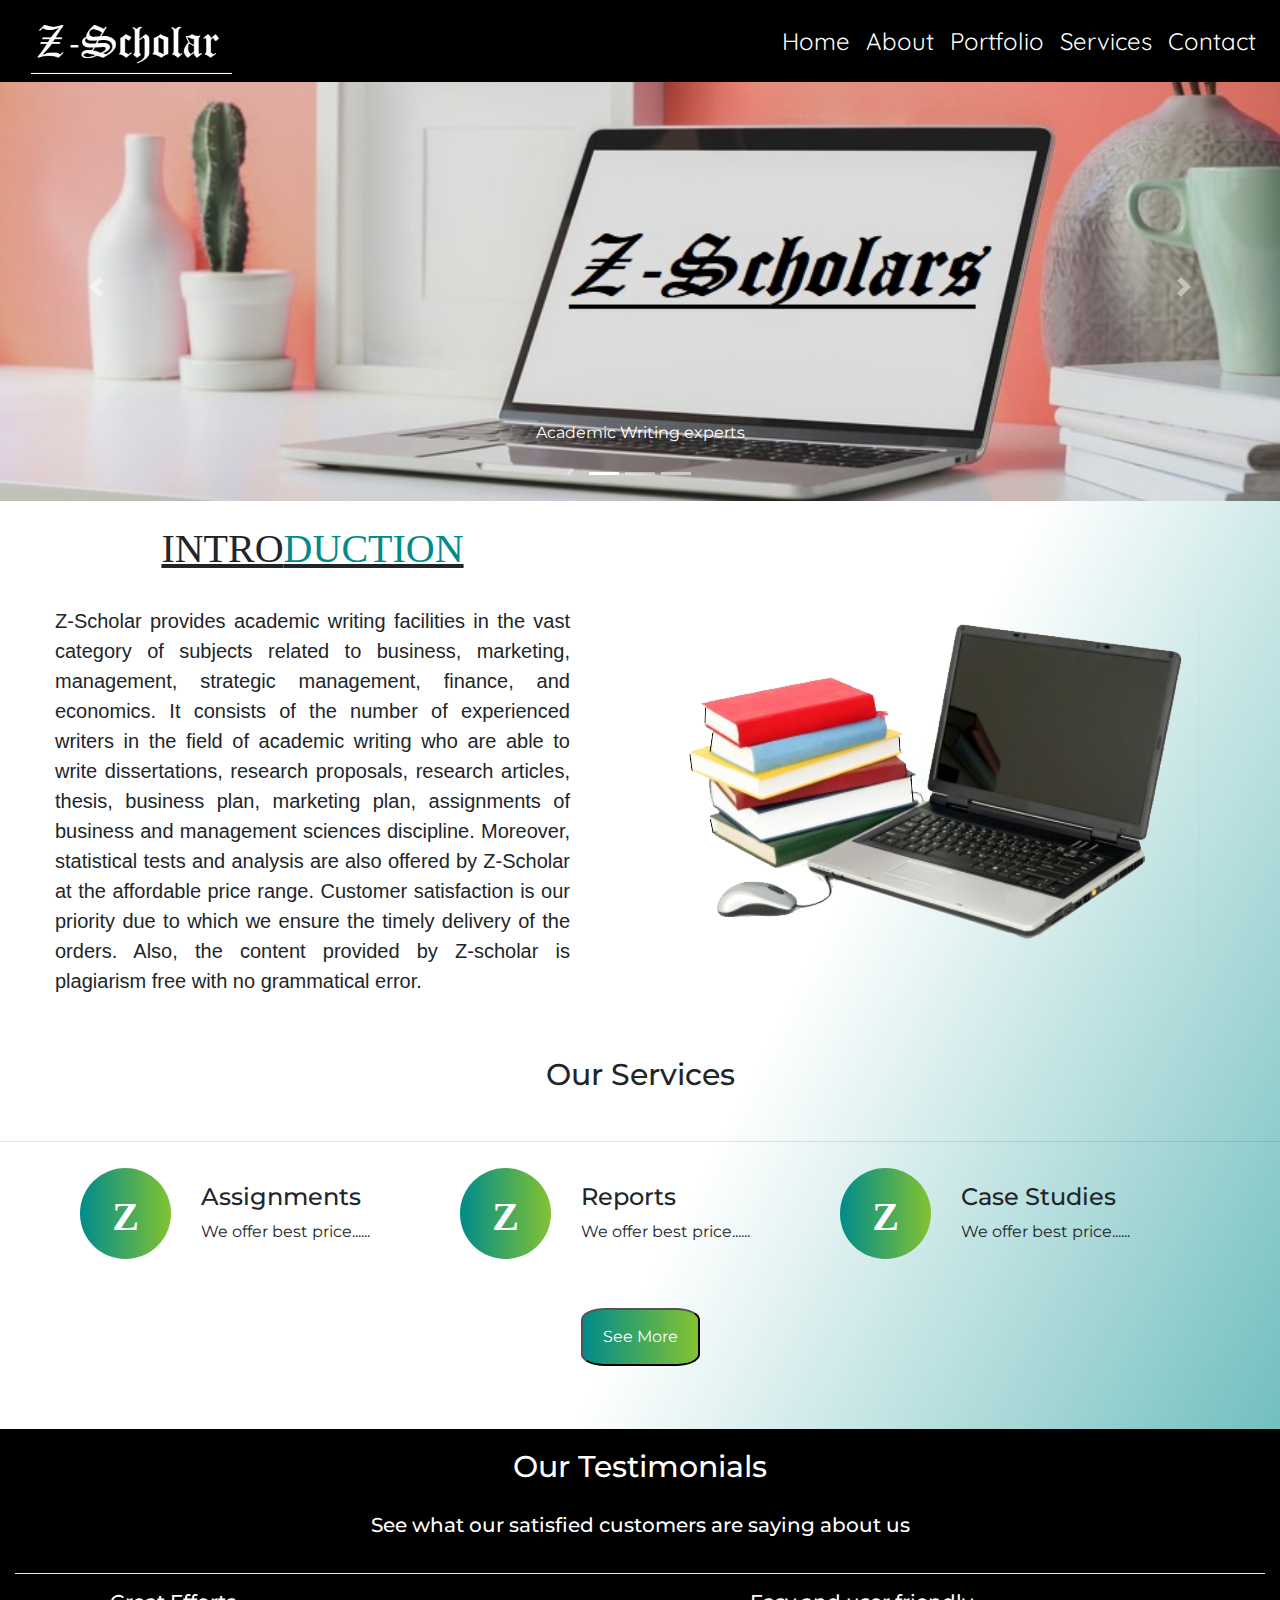
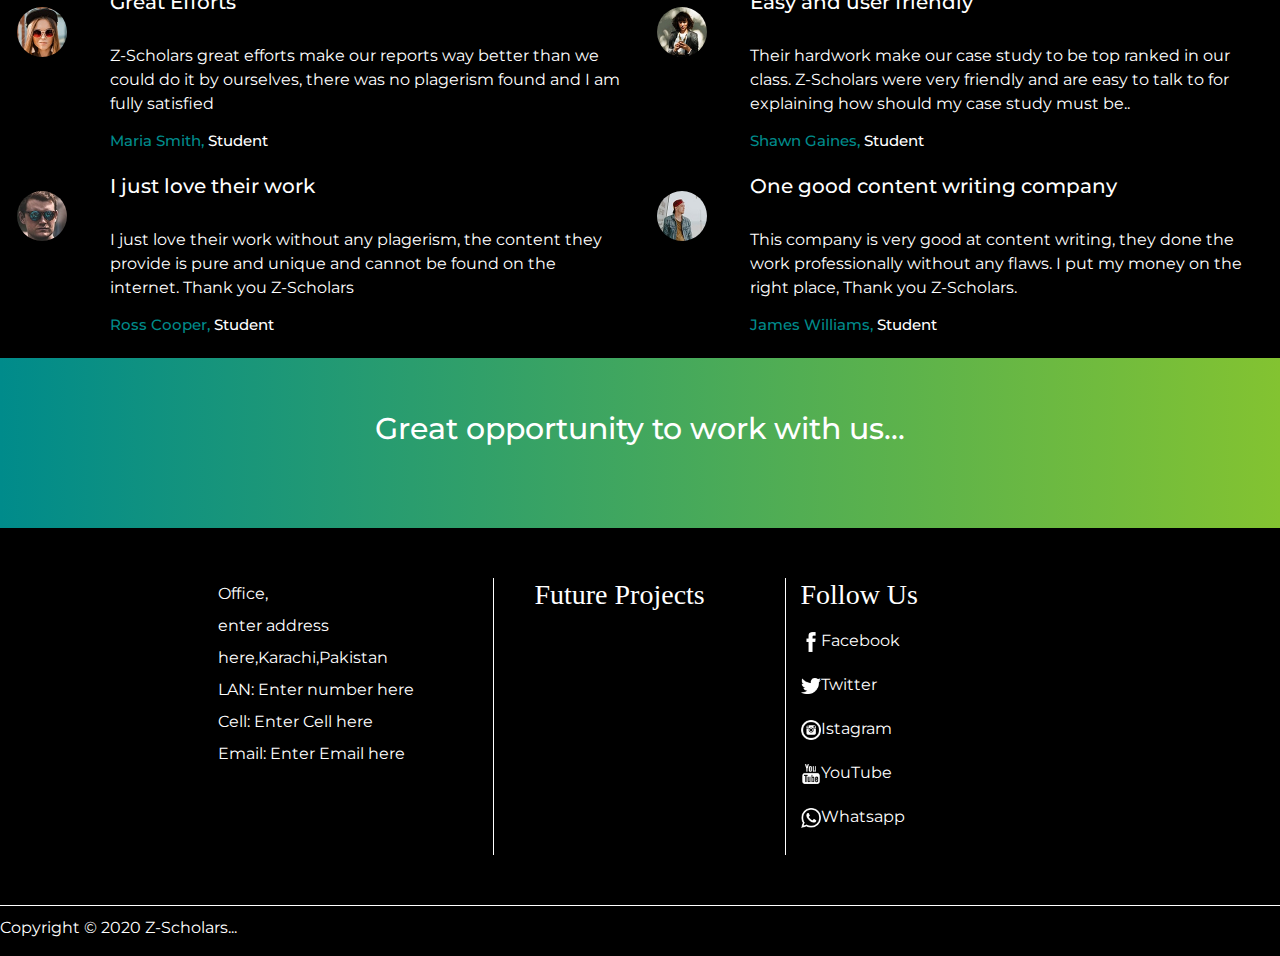
<file: web/public/index.html>
<!doctype html>
<html lang="en">

<head>
    <title>Z-Scholar</title>
    <!-- Required meta tags -->
    <meta charset="utf-8">
    <meta name="viewport" content="width=device-width, initial-scale=1, shrink-to-fit=no">

    <!-- Bootstrap CSS -->
    <link rel="stylesheet" href="https://stackpath.bootstrapcdn.com/bootstrap/4.3.1/css/bootstrap.min.css" integrity="sha384-ggOyR0iXCbMQv3Xipma34MD+dH/1fQ784/j6cY/iJTQUOhcWr7x9JvoRxT2MZw1T" crossorigin="anonymous">
    <link rel="stylesheet" href="style.css">
</head>

<body>
    <nav class="navbar navbar-expand-sm justify-content-end fixed-top" style="background-color: black;">
        <div class="col logo">
            <a href="index.html"><img src="images/logo.PNG" alt=""></a>
        </div>
        <button class="navbar-toggler" type="button" data-toggle="collapse" data-target="#navbarSupportedContent">
            <span><img src="images/menu-icon.png" width="45px" height="45px" alt=""></span>
        </button>
        <div class="collapse navbar-collapse flex-grow-0" id="navbarSupportedContent">
            <ul class="navbar-nav text-right NaVBar">
                <li class="nav-item active">
                    <a class="nav-link" href="index.html">Home</a>
                </li>
                <li class="nav-item active">
                    <a class="nav-link" href="Pages/About.html">About</a>
                </li>
                <li class="nav-item active">
                    <a class="nav-link" href="Pages/Portfolio.html">Portfolio</a>
                </li>
                <li class="nav-item active">
                    <a class="nav-link" href="Pages/Services.html">Services</a>
                </li>
                <li class="nav-item active">
                    <a class="nav-link" href="Pages/Contact.html">Contact</a>
                </li>
            </ul>
        </div>
    </nav>


    <!-- SLider -->
    <div id="carouselId" class="carousel slide" data-ride="carousel">
        <ol class="carousel-indicators">
            <li data-target="#carouselId" data-slide-to="0" class="active"></li>
            <li data-target="#carouselId" data-slide-to="1"></li>
            <li data-target="#carouselId" data-slide-to="2"></li>
        </ol>
        <div class="carousel-inner" role="listbox">
            <div class="carousel-item active">
                <img src="images/slider-1.jpeg" width="100%" height="auto" alt="First slide">
                <div class="carousel-caption d-none d-md-block">

                    <p>Academic Writing experts</p>
                </div>
            </div>
            <div class="carousel-item">
                <img src="images/slider-2.jpg" width="100%" height="auto" alt="Second slide">
                <div class="carousel-caption d-none d-md-block">
                    <h3><b>Assignments and Reports</b></h3>
                    <p>No Plagerism with latest references</p>
                </div>
            </div>
            <div class="carousel-item">
                <img src="images/slider-3.jpg" width="100%" height="auto" alt="Third slide">
                <div class="carousel-caption d-none d-md-block">
                    <h3>Case Studies</h3>
                    <p>No Plagerism</p>
                </div>
            </div>
        </div>
        <a class="carousel-control-prev" href="#carouselId" role="button" data-slide="prev">
            <span class="carousel-control-prev-icon" aria-hidden="true"></span>
            <span class="sr-only">Previous</span>
        </a>
        <a class="carousel-control-next" href="#carouselId" role="button" data-slide="next">
            <span class="carousel-control-next-icon" aria-hidden="true"></span>
            <span class="sr-only">Next</span>
        </a>
    </div>
    <br>
    <div class="row">
        <div class="col-md-12 col-sm-12 col-lg-6 col-xs-12">
            <center>
                <div style="font-style: bold; font-family:Georgia, 'Times New Roman', Times, serif">
                    <u><h1 style="font-size: 40px">INTRO<span style="color: darkcyan;">DUCTION</span></h1></u>
                    <p class="intro"> Z-Scholar provides academic writing facilities in the vast category of subjects related to business, marketing, management, strategic management, finance, and economics. It consists of the number of experienced writers in the field
                        of academic writing who are able to write dissertations, research proposals, research articles, thesis, business plan, marketing plan, assignments of business and management sciences discipline. Moreover, statistical tests and
                        analysis are also offered by Z-Scholar at the affordable price range. Customer satisfaction is our priority due to which we ensure the timely delivery of the orders. Also, the content provided by Z-scholar is plagiarism free with
                        no grammatical error.
                    </p>
                </div>
            </center>
        </div>
        <div class="col-md-12 col-sm-12 col-lg-6 col-xs-12 d-none d-sm-none d-md-block d-lg-block">
            <center>
                <div>
                    <img src="images/laptop.png" alt="" style="padding-top: 80px; padding-right: 70px;">
                </div>
            </center>
        </div>
    </div>
    <div>

        <h3 style="font-size:30px; padding-top: 20px; text-align: center;">Our Services</h3>

    </div>
    <br>
    <hr>
    <!-- Services Course Area -->
    <div class="academy-courses-area section-padding-100-0">
        <div class="container">
            <div class="row">
                <div class="col-12 col-sm-6 col-lg-4" style="padding: 10px;">
                    <div class="single-course-area d-flex align-items-center mb-100 wow fadeInUp" data-wow-delay="300ms">
                        <div class="course-icon">
                            <b style="font-family: old english text mt;">Z</b> </div>
                        <div class="course-content">
                            <h4>Assignments</h4>
                            <p>We offer best price......</p>
                        </div>
                    </div>
                </div>
                <div class="col-12 col-sm-6 col-lg-4" style="padding: 10px;">
                    <div class="single-course-area d-flex align-items-center mb-100 wow fadeInUp" data-wow-delay="400ms">
                        <div class="course-icon">
                            <b style="font-family: old english text mt;">Z</b> </div>
                        <div class="course-content">
                            <h4>Reports</h4>
                            <p>We offer best price......</p>
                        </div>
                    </div>
                </div>
                <div class="col-12 col-sm-6 col-lg-4" style="padding: 10px;">
                    <div class="single-course-area d-flex align-items-center mb-100 wow fadeInUp" data-wow-delay="500ms">
                        <div class="course-icon">
                            <b style="font-family: old english text mt;">Z</b>
                        </div>
                        <div class="course-content">
                            <h4>Case Studies</h4>
                            <p>We offer best price......</p>
                        </div>
                    </div>
                </div>
            </div>
        </div>
    </div>
    <br>
    <div class="container">
        <div class="row">
            <div class="col-md-4 col-sm-4 col-lg-4">

            </div>

            <div class="col-md-4 col-sm-4 col-lg-4">
                <center>
                    <a href="Pages/Services.html"><button class="service-btn">See More</button>
                   </a> </center>
            </div>

            <div class="col-md-4 col-sm-4 col-lg-4">

            </div>
        </div>
    </div>
    <br><br>


    <!-- ##### Testimonials Area Start ##### -->
    <div class="testimonials-area section-padding-100 bg-img bg-overlay" style="background-color: black;">
        <div class="container-fluid">
            <div class="row">
                <div class="col-12">
                    <div class="section-heading text-center mx-auto white wow fadeInUp" data-wow-delay="300ms">
                        <h3 style="font-size:30px; padding-top: 20px;">Our Testimonials</h3>
                        <h5 style=" padding: 20px;">See what our satisfied customers are saying about us</h5>
                        <hr style="background-color: white;">
                    </div>
                </div>
            </div>



            <div class="row">

                <!-- Single Testimonials Area -->
                <div class="col-12 col-md-6 ">
                    <div class="single-testimonial-area mb-100 d-flex wow fadeInUp " data-wow-delay="400ms ">
                        <div class="testimonial-thumb ">
                            <img src="images/t1.jpg " alt=" ">
                        </div>
                        <div class="testimonial-content ">
                            <h5>Great Efforts</h5>
                            <p>Z-Scholars great efforts make our reports way better than we could do it by ourselves, there was no plagerism found and I am fully satisfied
                            </p>
                            <h6><span>Maria Smith,</span> Student</h6>
                        </div>
                    </div>
                </div>

                <div class="col-12 col-md-6 ">
                    <div class="single-testimonial-area mb-100 d-flex wow fadeInUp " data-wow-delay="500ms ">
                        <div class="testimonial-thumb ">
                            <img src="images/t2.jpg " alt=" ">
                        </div>
                        <div class="testimonial-content ">
                            <h5>Easy and user friendly </h5>
                            <p>Their hardwork make our case study to be top ranked in our class. Z-Scholars were very friendly and are easy to talk to for explaining how should my case study must be..</p>
                            <h6><span>Shawn Gaines,</span> Student</h6>
                            <br>
                        </div>
                    </div>
                </div>
                <div class="col-12 col-md-6 ">
                    <div class="single-testimonial-area mb-100 d-flex wow fadeInUp " data-wow-delay="600ms ">
                        <div class="testimonial-thumb ">
                            <img src="images/t3.jpg " alt=" ">
                        </div>
                        <div class="testimonial-content ">
                            <h5>I just love their work</h5>
                            <p>I just love their work without any plagerism, the content they provide is pure and unique and cannot be found on the internet. Thank you Z-Scholars</p>
                            <h6><span>Ross Cooper,</span> Student</h6>
                        </div>
                    </div>
                </div>
                <div class="col-12 col-md-6 ">
                    <div class="single-testimonial-area mb-100 d-flex wow fadeInUp " data-wow-delay="700ms ">
                        <div class="testimonial-thumb ">
                            <img src="images/t4.jpg " alt=" ">
                        </div>
                        <div class="testimonial-content ">
                            <h5>One good content writing company</h5>
                            <p>This company is very good at content writing, they done the work professionally without any flaws. I put my money on the right place, Thank you Z-Scholars.</p>
                            <h6><span>James Williams,</span> Student</h6>
                            <br>
                        </div>
                    </div>
                </div>
            </div>

        </div>
    </div>
    <!-- ##### Testimonials Area End ##### -->



    <div style="background: linear-gradient(to right,darkcyan,#83c331); height: 170px; text-align: center; padding-top: 53px;">
        <h2 style="font-size: 30px; color: white;">Great opportunity to work with us... </h2>
    </div>

    <!-- ------- footer --------- -->


    <div class="row top " style="background-color: black; ">
        <div class="col-lg-1 col-xl-2 ">

        </div>

        <div class="col-md-12 col-sm-12 col-lg-10 col-xl-8 foot ">
            <div class="row ">
                <div class="col-md-4 col-sm-4 col-lg-4 col-xl-4 " style="border-right:1px solid white ; ">
                    <p class="foot1 ">Office,<br>enter address here,Karachi,Pakistan<br> LAN: Enter number here<br> Cell: Enter Cell here<br> Email: Enter Email here</p>
                </div>
                <div class="col-md-4 col-sm-4 col-lg-4 col-xl-4 " style="border-right:1px solid white ; padding-left: 40px; ">
                    <h3 class="white " style="font-family: old english text mt; ">Future Projects</h3>
                </div>
                <div class=" col-md-4 col-sm-4 col-lg-4 col-xl-4 white ">
                    <h3 class="white " style="font-family: old english text mt; ">Follow Us</h3>

                    <ul class="footlogo ">

                        <li>
                            <a href="# "><img src="images\facebook-xxl.png " alt="Facebook-logo "></a>Facebook</li>
                        <li>
                            <a href="# "><img src="images\twitter-xxl.png " alt="Twitter-logo "></a>Twitter</li>
                        <li>
                            <a href="# "><img src="images\instagram-5-xxl.png " alt="Instagram-logo "></a>Istagram
                        </li>
                        <li>
                            <a href="# "><img src="images\youtube-xxl.png " alt="Youtube-logo "></a>YouTube</li>
                        <li>
                            <a href="# "><img src="images\whatsapp-xxl.png " alt="Whatsapp-logo "></a>Whatsapp</li>
                    </ul>




                </div>
            </div>

            <div class=" col-lg-1 col-xl-2 ">


            </div>

        </div>

    </div>

    <div class="row" style="background-color: black; border-top: white solid 1px;">
        <div class="col-md-12 col-sm-12 col-lg-12 col-xs-12">
            <p style="color: white; padding:10px 0px 0px 0px;"> Copyright © 2020 Z-Scholars...</p>

        </div>

    </div>


    <!-- Optional JavaScript -->
    <!-- jQuery first, then Popper.js, then Bootstrap JS -->
    <script src="https://code.jquery.com/jquery-3.3.1.slim.min.js " integrity="sha384-q8i/X+965DzO0rT7abK41JStQIAqVgRVzpbzo5smXKp4YfRvH+8abtTE1Pi6jizo " crossorigin="anonymous "></script>
    <script src="https://cdnjs.cloudflare.com/ajax/libs/popper.js/1.14.7/umd/popper.min.js " integrity="sha384-UO2eT0CpHqdSJQ6hJty5KVphtPhzWj9WO1clHTMGa3JDZwrnQq4sF86dIHNDz0W1 " crossorigin="anonymous "></script>
    <script src="https://stackpath.bootstrapcdn.com/bootstrap/4.3.1/js/bootstrap.min.js " integrity="sha384-JjSmVgyd0p3pXB1rRibZUAYoIIy6OrQ6VrjIEaFf/nJGzIxFDsf4x0xIM+B07jRM " crossorigin="anonymous "></script>
</body>

</html>
</file>
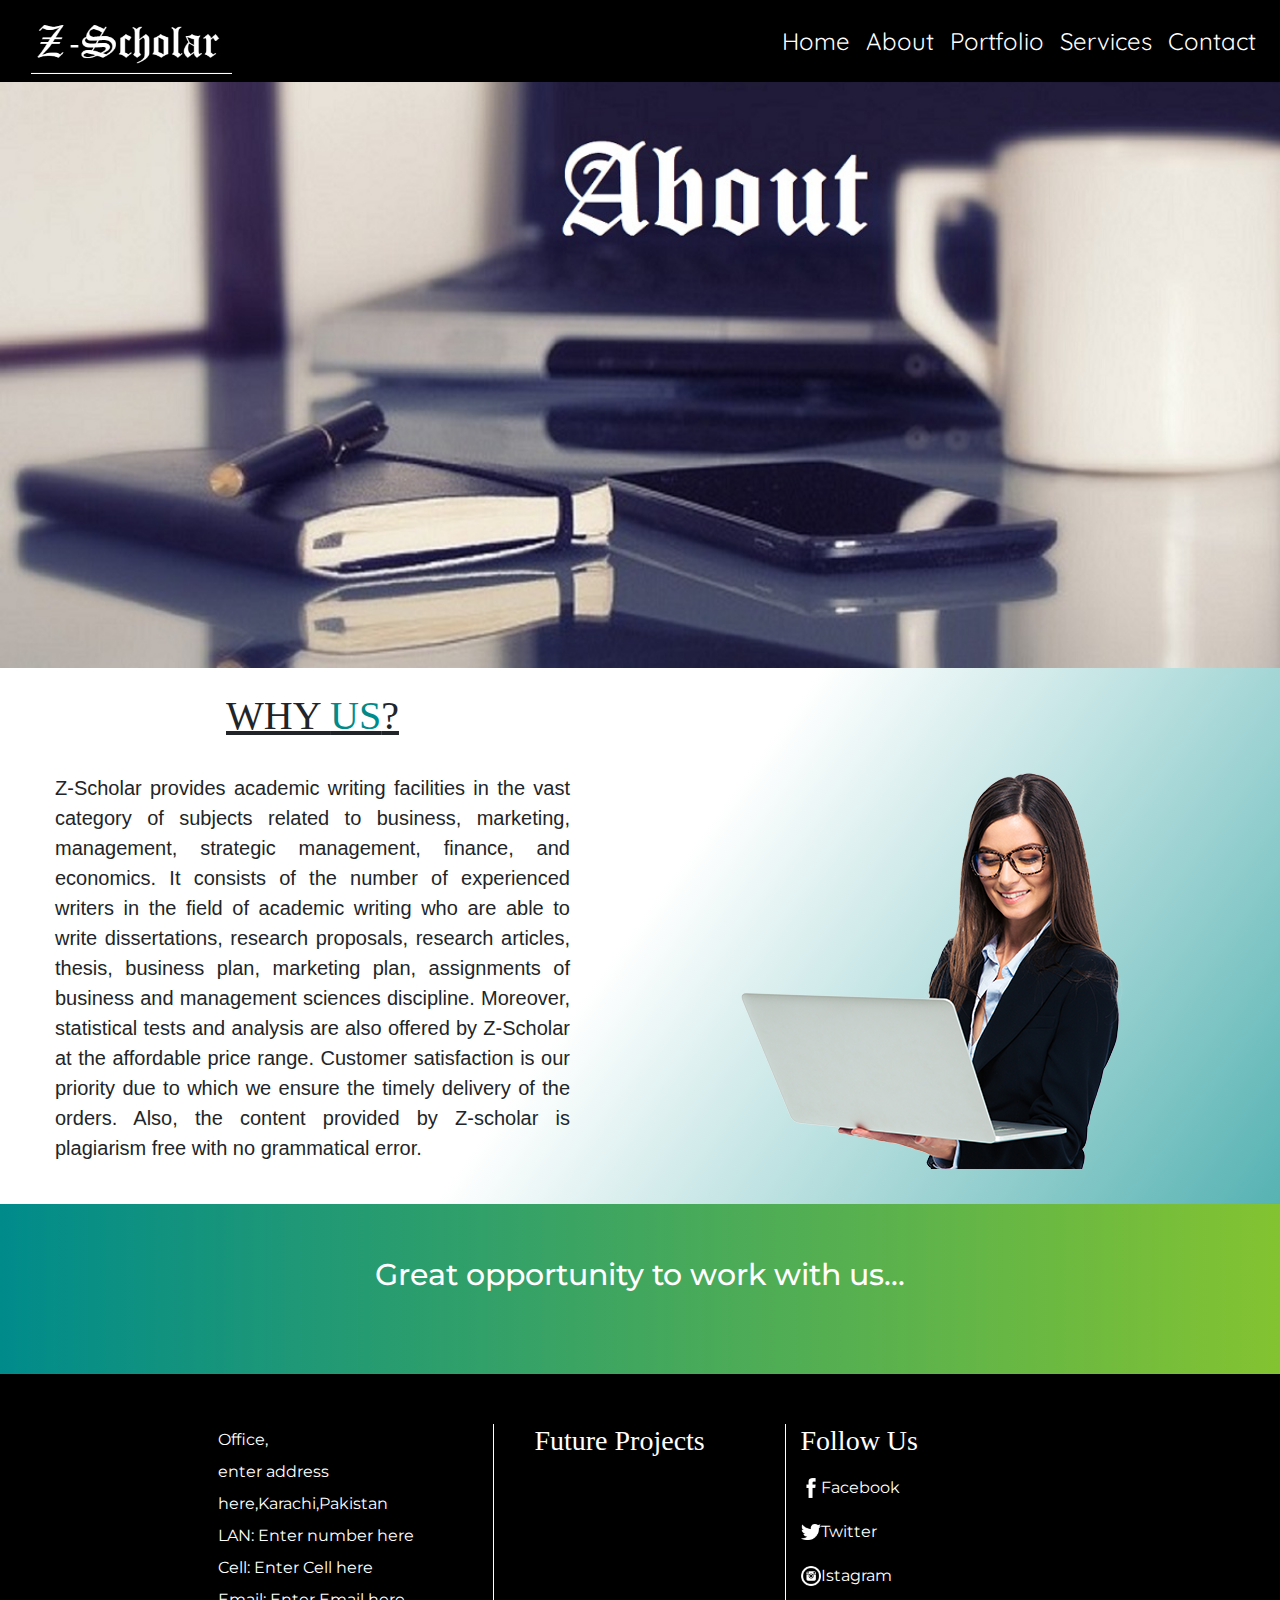
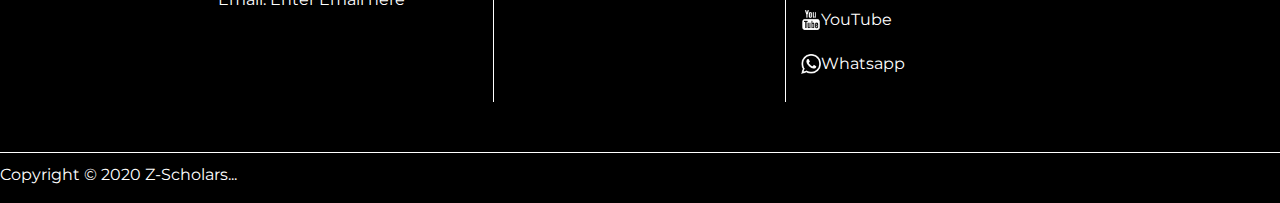
<file: web/public/Pages/About.html>
<!doctype html>
<html lang="en">

<head>
    <title>Z-Scholar</title>
    <!-- Required meta tags -->
    <meta charset="utf-8">
    <meta name="viewport" content="width=device-width, initial-scale=1, shrink-to-fit=no">

    <!-- Bootstrap CSS -->
    <link rel="stylesheet" href="https://stackpath.bootstrapcdn.com/bootstrap/4.3.1/css/bootstrap.min.css" integrity="sha384-ggOyR0iXCbMQv3Xipma34MD+dH/1fQ784/j6cY/iJTQUOhcWr7x9JvoRxT2MZw1T" crossorigin="anonymous">
    <link rel="stylesheet" href="../style.css">
</head>

<body>
    <nav class="navbar navbar-expand-sm justify-content-end fixed-top" style="background-color: black;">
        <div class="col logo">
            <a href="../index.html"><img src="../images/logo.PNG" alt=""></a>
        </div>
        <button class="navbar-toggler" type="button" data-toggle="collapse" data-target="#navbarSupportedContent">
            <span> <img src="../images/menu-icon.png" width="45px" height="45px" alt=""></span>
        </button>
        <div class="collapse navbar-collapse flex-grow-0" id="navbarSupportedContent">
            <ul class="navbar-nav text-right NaVBar">
                <li class="nav-item active">
                    <a class="nav-link" href="../index.html">Home</a>
                </li>
                <li class="nav-item active">
                    <a class="nav-link" href="About.html">About</a>
                </li>
                <li class="nav-item active">
                    <a class="nav-link" href="Portfolio.html">Portfolio</a>
                </li>
                <li class="nav-item active">
                    <a class="nav-link" href="Services.html">Services</a>
                </li>
                <li class="nav-item active">
                    <a class="nav-link" href="Contact.html">Contact</a>
                </li>
            </ul>
        </div>
    </nav>

    <div>
        <img src="../images/about.jpg" height="auto" width="100%" alt="">
    </div><br>
    <div class="row">
        <div class="col-md-12 col-sm-12 col-lg-6 col-xs-12">
            <center>
                <div style="font-style: bold; font-family:Georgia, 'Times New Roman', Times, serif">
                    <u><h1 style="font-size: 40px">WHY <span style="color: darkcyan;">US</span>?</h1></u>
                    <p class="intro"> Z-Scholar provides academic writing facilities in the vast category of subjects related to business, marketing, management, strategic management, finance, and economics. It consists of the number of experienced writers in the field
                        of academic writing who are able to write dissertations, research proposals, research articles, thesis, business plan, marketing plan, assignments of business and management sciences discipline. Moreover, statistical tests and
                        analysis are also offered by Z-Scholar at the affordable price range. Customer satisfaction is our priority due to which we ensure the timely delivery of the orders. Also, the content provided by Z-scholar is plagiarism free with
                        no grammatical error.
                    </p>
                </div>
            </center>
        </div>
        <div class="col-md-12 col-sm-12 col-lg-6 col-xs-12 ">
            <center>
                <div>
                    <img src="../images/aboutus.png" alt="" style="padding-top: 80px; padding-right: 70px;">
                </div>
            </center>
        </div>
    </div>

    <div style="background: linear-gradient(to right,darkcyan,#83c331); height: 170px; text-align: center; padding-top: 53px;">
        <h2 style="font-size: 30px; color: white;">Great opportunity to work with us... </h2>
    </div>

    <!-- ------- footer --------- -->


    <div class="row  top " style="background-color: black;">
        <div class="col-lg-1 col-xl-2">

        </div>

        <div class="col-md-12 col-sm-12 col-lg-10 col-xl-8 foot ">
            <div class="row">
                <div class="col-md-4 col-sm-4 col-lg-4 col-xl-4  " style="border-right:1px solid white  ;">
                    <p class="foot1">Office,<br>enter address here,Karachi,Pakistan<br> LAN: Enter number here<br> Cell: Enter Cell here<br> Email: Enter Email here</p>
                </div>
                <div class="col-md-4 col-sm-4 col-lg-4 col-xl-4  " style="border-right:1px solid white  ; padding-left: 40px;">
                    <h3 class="white" style="font-family: old english text mt;">Future Projects</h3>
                </div>
                <div class=" col-md-4 col-sm-4 col-lg-4 col-xl-4 white ">
                    <h3 class="white " style="font-family: old english text mt; ">Follow Us</h3>

                    <ul class="footlogo ">

                        <li>
                            <a href="# "><img src="..\images\facebook-xxl.png " alt="Facebook-logo "></a>Facebook</li>
                        <li>
                            <a href="# "><img src="..\images\twitter-xxl.png " alt="Twitter-logo "></a>Twitter</li>
                        <li>
                            <a href="# "><img src="..\images\instagram-5-xxl.png " alt="Instagram-logo "></a>Istagram
                        </li>
                        <li>
                            <a href="# "><img src="..\images\youtube-xxl.png " alt="Youtube-logo "></a>YouTube</li>
                        <li>
                            <a href="# "><img src="..\images\whatsapp-xxl.png " alt="Whatsapp-logo "></a>Whatsapp</li>
                    </ul>




                </div>
            </div>

            <div class=" col-lg-1 col-xl-2 ">


            </div>

        </div>

    </div>
    <div class="row" style="background-color: black; border-top: white solid 1px;">
        <div class="col-md-12 col-sm-12 col-lg-12 col-xs-12">
            <p style="color: white; padding:10px 0px 0px 0px;"> Copyright © 2020 Z-Scholars...</p>

        </div>

    </div>
    <!-- Optional JavaScript -->
    <!-- jQuery first, then Popper.js, then Bootstrap JS -->
    <script src="https://code.jquery.com/jquery-3.3.1.slim.min.js" integrity="sha384-q8i/X+965DzO0rT7abK41JStQIAqVgRVzpbzo5smXKp4YfRvH+8abtTE1Pi6jizo" crossorigin="anonymous"></script>
    <script src="https://cdnjs.cloudflare.com/ajax/libs/popper.js/1.14.7/umd/popper.min.js" integrity="sha384-UO2eT0CpHqdSJQ6hJty5KVphtPhzWj9WO1clHTMGa3JDZwrnQq4sF86dIHNDz0W1" crossorigin="anonymous"></script>
    <script src="https://stackpath.bootstrapcdn.com/bootstrap/4.3.1/js/bootstrap.min.js" integrity="sha384-JjSmVgyd0p3pXB1rRibZUAYoIIy6OrQ6VrjIEaFf/nJGzIxFDsf4x0xIM+B07jRM" crossorigin="anonymous"></script>
</body>

</html>
</file>
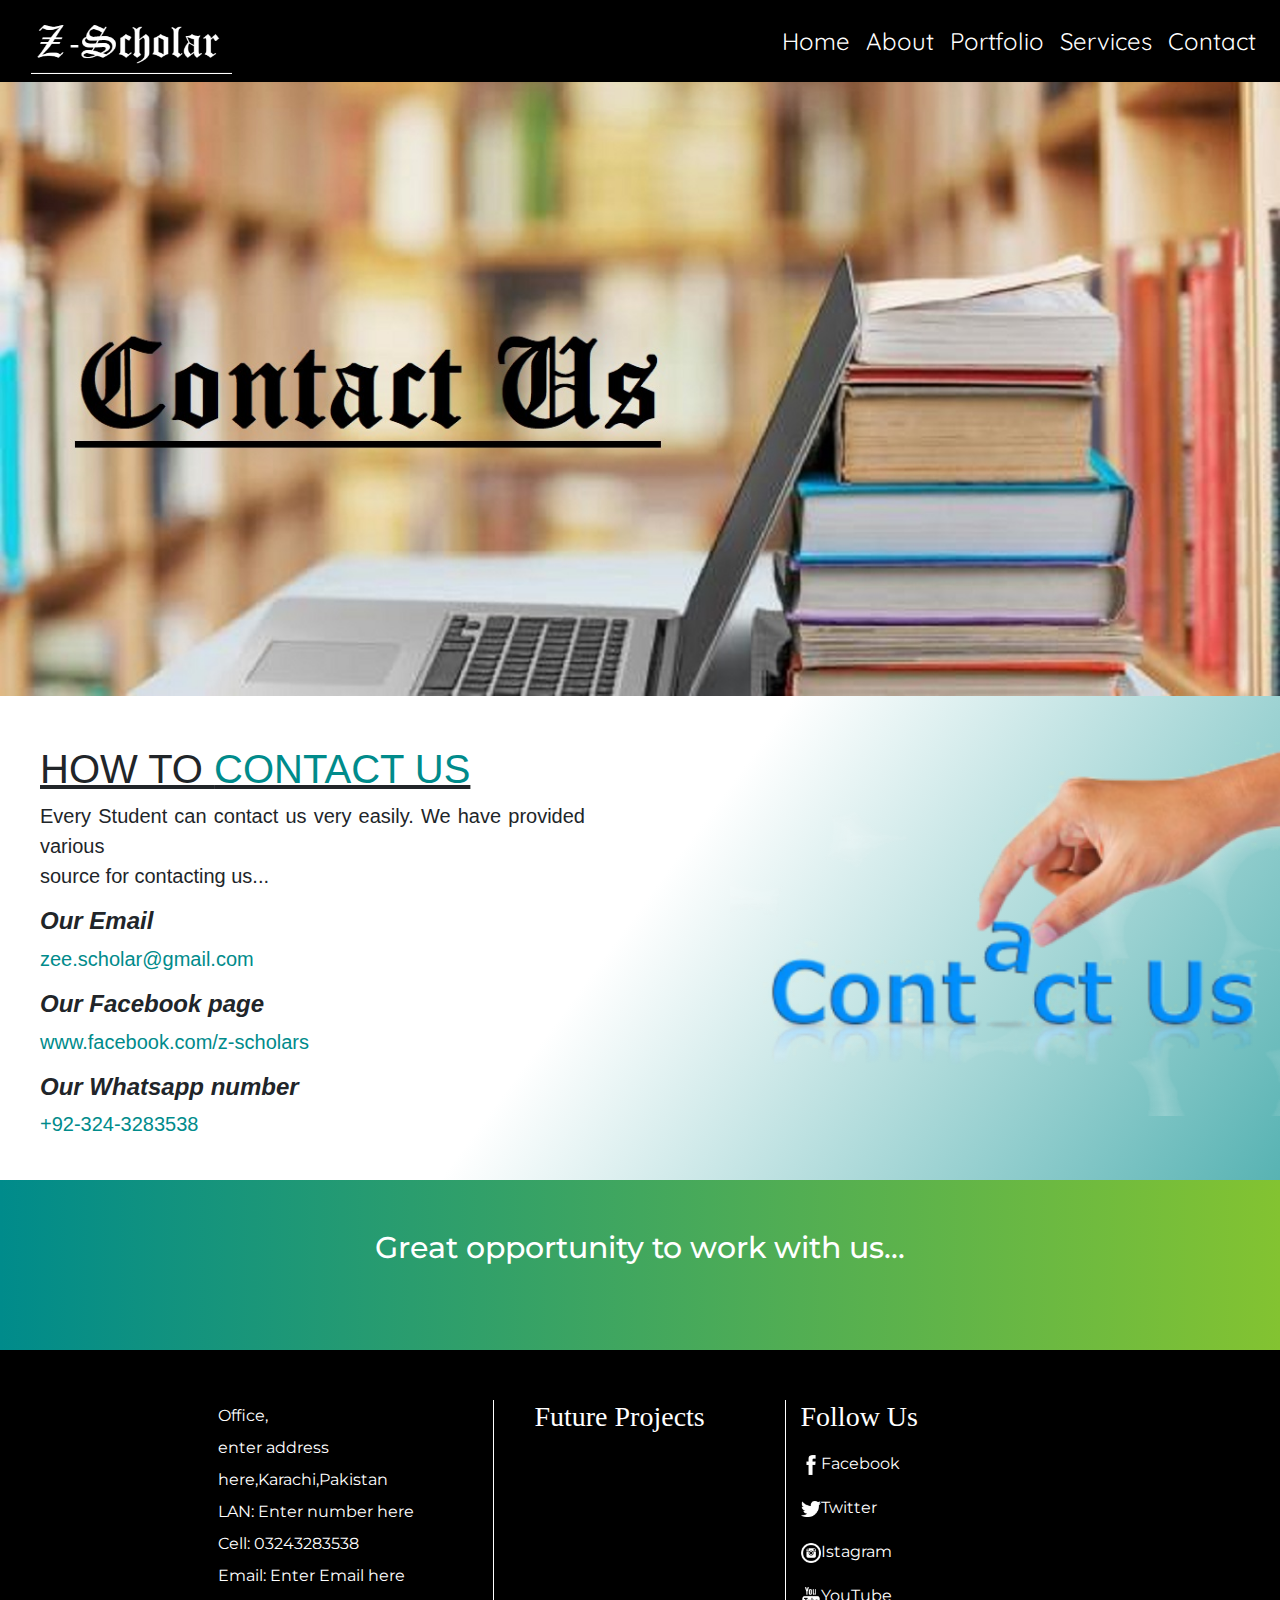
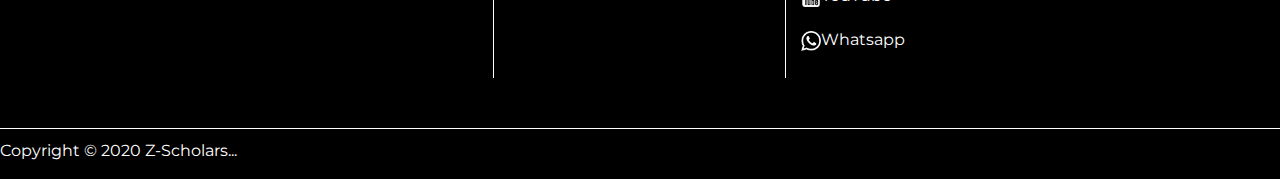
<file: web/public/Pages/Contact.html>
<!doctype html>
<html lang="en">

<head>
    <title>Z-Scholar</title>
    <!-- Required meta tags -->
    <meta charset="utf-8">
    <meta name="viewport" content="width=device-width, initial-scale=1, shrink-to-fit=no">

    <!-- Bootstrap CSS -->
    <link rel="stylesheet" href="https://stackpath.bootstrapcdn.com/bootstrap/4.3.1/css/bootstrap.min.css" integrity="sha384-ggOyR0iXCbMQv3Xipma34MD+dH/1fQ784/j6cY/iJTQUOhcWr7x9JvoRxT2MZw1T" crossorigin="anonymous">
    <link rel="stylesheet" href="../style.css">
</head>

<body>
    <nav class="navbar navbar-expand-sm justify-content-end fixed-top" style="background-color: black;">
        <div class="col logo">
            <a href="../index.html"><img src="../images/logo.PNG" alt=""></a>
        </div>
        <button class="navbar-toggler" type="button" data-toggle="collapse" data-target="#navbarSupportedContent">
            <span><img src="../images/menu-icon.png" width="45px" height="45px" alt=""></span>
        </button>
        <div class="collapse navbar-collapse flex-grow-0" id="navbarSupportedContent">
            <ul class="navbar-nav text-right NaVBar">
                <li class="nav-item active">
                    <a class="nav-link" href="../index.html">Home</a>
                </li>
                <li class="nav-item active">
                    <a class="nav-link" href="About.html">About</a>
                </li>
                <li class="nav-item active">
                    <a class="nav-link" href="Portfolio.html">Portfolio</a>
                </li>
                <li class="nav-item active">
                    <a class="nav-link" href="Services.html">Services</a>
                </li>
                <li class="nav-item active">
                    <a class="nav-link" href="Contact.html">Contact</a>
                </li>
            </ul>
        </div>
    </nav>

    <div>
        <img src="../images/contact.jpg" width="100%" height="auto" alt="">
    </div>
    <br>
    <div class="row">
        <div class="col-lg-6 col-xl-6 col-md-12 col-sm-12 col-xs-12 intro">
            <u><h1 style="font-size: 40px">HOW TO <span style="color: darkcyan;">CONTACT US</span></h1></u>
            <p>Every Student can contact us very easily. We have provided various<br> source for contacting us...</p>
            <h4>Our Email</h4>
            <p><a href="www.gmail.com" style="text-decoration: none; color: darkcyan;">zee.scholar@gmail.com</a></p>
            <h4>Our Facebook page</h4>
            <p><a href="www.facebook.com" style="text-decoration: none; color: darkcyan;">www.facebook.com/z-scholars</a></p>
            <h4>Our Whatsapp number</h4>
            <p>
                <a href="web.whatsapp.com" style="text-decoration: none; color: darkcyan;">+92-324-3283538</a></p>
        </div>
        <div class="col-lg-6 col-xl-6 col-md-6 col-sm-12 col-xs-12 d-none  d-lg-block ">
            <img src="../images/contact-us.png" width="550px" height="auto" alt="img" style="float: right; margin: 0px; ">
        </div>
    </div>
    <div style="background: linear-gradient(to right, darkcyan, #83c331);height: 170px;text-align: center;padding-top: 50px;">
        <h2 style="font-size: 30px; color: white;">Great opportunity to work with us... </h2>
    </div>

    <!-- ------- footer --------- -->


    <div class="row  top " style="background-color: black;">
        <div class="col-lg-1 col-xl-2">

        </div>

        <div class="col-md-12 col-sm-12 col-lg-10 col-xl-8 foot ">
            <div class="row">
                <div class="col-md-4 col-sm-4 col-lg-4 col-xl-4  " style="border-right:1px solid white  ;">
                    <p class="foot1">Office,<br>enter address here,Karachi,Pakistan<br> LAN: Enter number here<br> Cell: 03243283538<br> Email: Enter Email here</p>
                </div>
                <div class="col-md-4 col-sm-4 col-lg-4 col-xl-4  " style="border-right:1px solid white  ; padding-left: 40px;">
                    <h3 class="white" style="font-family: old english text mt;">Future Projects</h3>
                </div>
                <div class=" col-md-4 col-sm-4 col-lg-4 col-xl-4 white ">
                    <h3 class="white " style="font-family: old english text mt; ">Follow Us</h3>

                    <ul class="footlogo ">

                        <li>
                            <a href="www.facebook.com"><img src="..\images\facebook-xxl.png " alt="Facebook-logo "></a>Facebook</li>
                        <li>
                            <a href="www.twitter.com "><img src="..\images\twitter-xxl.png " alt="Twitter-logo "></a>Twitter</li>
                        <li>
                            <a href="#"><img src="..\images\instagram-5-xxl.png " alt="Instagram-logo "></a>Istagram
                        </li>
                        <li>
                            <a href="www.youtube.com "><img src="..\images\youtube-xxl.png " alt="Youtube-logo "></a>YouTube</li>
                        <li>
                            <a href="web.whatsapp.com"><img src="..\images\whatsapp-xxl.png " alt="Whatsapp-logo "></a>Whatsapp</li>
                    </ul>




                </div>
            </div>

            <div class=" col-lg-1 col-xl-2 ">


            </div>

        </div>
    </div>
    <div class="row" style="background-color: black; border-top: white solid 1px;">
        <div class="col-md-12 col-sm-12 col-lg-12 col-xs-12">
            <p style="color: white; padding:10px 0px 0px 0px;"> Copyright © 2020 Z-Scholars...</p>

        </div>

    </div>
    <!-- Optional JavaScript -->
    <!-- jQuery first, then Popper.js, then Bootstrap JS -->
    <script src="https://code.jquery.com/jquery-3.3.1.slim.min.js" integrity="sha384-q8i/X+965DzO0rT7abK41JStQIAqVgRVzpbzo5smXKp4YfRvH+8abtTE1Pi6jizo" crossorigin="anonymous"></script>
    <script src="https://cdnjs.cloudflare.com/ajax/libs/popper.js/1.14.7/umd/popper.min.js" integrity="sha384-UO2eT0CpHqdSJQ6hJty5KVphtPhzWj9WO1clHTMGa3JDZwrnQq4sF86dIHNDz0W1" crossorigin="anonymous"></script>
    <script src="https://stackpath.bootstrapcdn.com/bootstrap/4.3.1/js/bootstrap.min.js" integrity="sha384-JjSmVgyd0p3pXB1rRibZUAYoIIy6OrQ6VrjIEaFf/nJGzIxFDsf4x0xIM+B07jRM" crossorigin="anonymous"></script>
</body>

</html>
</file>
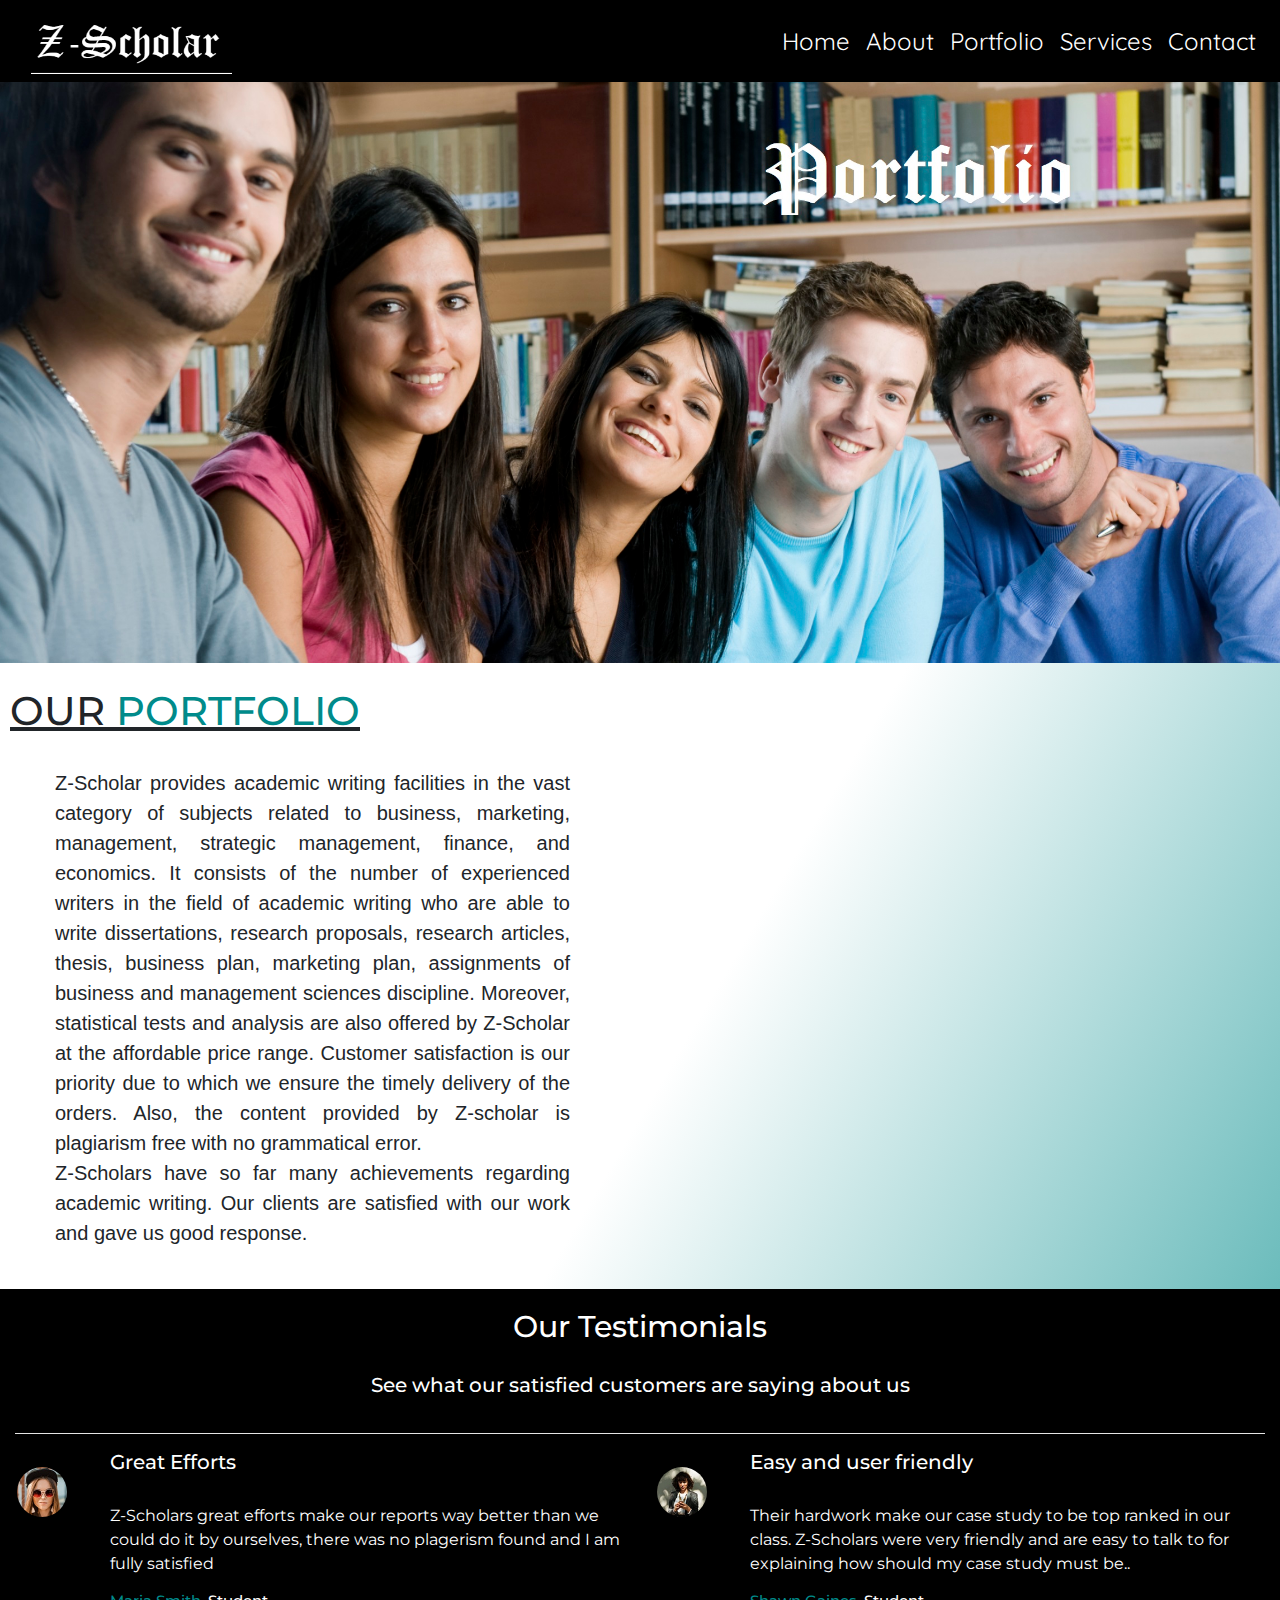
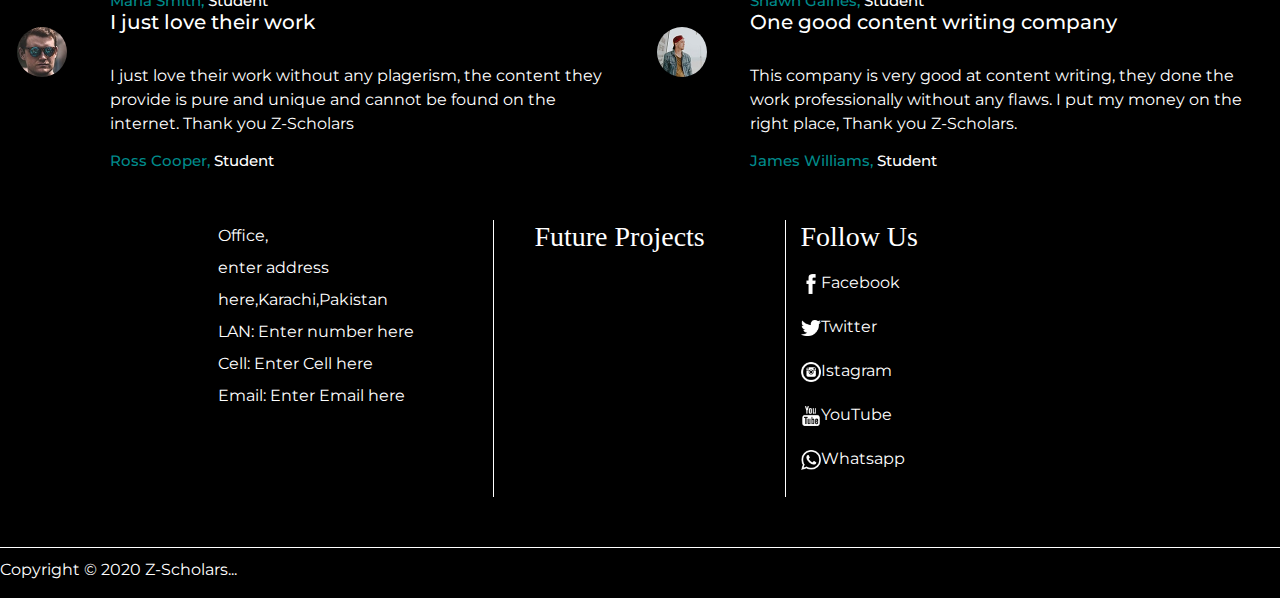
<file: web/public/Pages/Portfolio.html>
<!doctype html>
<html lang="en">

<head>
    <title>Z-Scholar</title>
    <!-- Required meta tags -->
    <meta charset="utf-8">
    <meta name="viewport" content="width=device-width, initial-scale=1, shrink-to-fit=no">

    <!-- Bootstrap CSS -->
    <link rel="stylesheet" href="https://stackpath.bootstrapcdn.com/bootstrap/4.3.1/css/bootstrap.min.css" integrity="sha384-ggOyR0iXCbMQv3Xipma34MD+dH/1fQ784/j6cY/iJTQUOhcWr7x9JvoRxT2MZw1T" crossorigin="anonymous">
    <link rel="stylesheet" href="../style.css">
</head>

<body>
    <nav class="navbar navbar-expand-sm justify-content-end fixed-top" style="background-color: black;">
        <div class="col logo">
            <a href="../index.html"><img src="../images/logo.PNG" alt=""></a>
        </div>
        <button class="navbar-toggler" type="button" data-toggle="collapse" data-target="#navbarSupportedContent">
            <span ><img src="../images/menu-icon.png" width="45px" height="45px" alt=""></span>
        </button>
        <div class="collapse navbar-collapse flex-grow-0" id="navbarSupportedContent">
            <ul class="navbar-nav text-right NaVBar">
                <li class="nav-item active">
                    <a class="nav-link" href="../index.html">Home</a>
                </li>
                <li class="nav-item active">
                    <a class="nav-link" href="About.html">About</a>
                </li>
                <li class="nav-item active">
                    <a class="nav-link" href="Portfolio.html">Portfolio</a>
                </li>
                <li class="nav-item active">
                    <a class="nav-link" href="Services.html">Services</a>
                </li>
                <li class="nav-item active">
                    <a class="nav-link" href="Contact.html">Contact</a>
                </li>
            </ul>
        </div>
    </nav>
    <div>
        <img src="../images/portfolio.jpg" width="100%" height="auto" alt="">
    </div>

    <br>
    <div class="row">
        <div class="col-md-6 col-sm-12 col-lg-6 col-xl-6">
            <u><h1 style="font-size: 40px;margin-left:10px ;">OUR <span style="color: darkcyan;">PORTFOLIO</span></h1></u>
            <p class="intro"> Z-Scholar provides academic writing facilities in the vast category of subjects related to business, marketing, management, strategic management, finance, and economics. It consists of the number of experienced writers in the field of academic
                writing who are able to write dissertations, research proposals, research articles, thesis, business plan, marketing plan, assignments of business and management sciences discipline. Moreover, statistical tests and analysis are also offered
                by Z-Scholar at the affordable price range. Customer satisfaction is our priority due to which we ensure the timely delivery of the orders. Also, the content provided by Z-scholar is plagiarism free with no grammatical error.
                <br> Z-Scholars have so far many achievements regarding academic writing. Our clients are satisfied with our work and gave us good response.
            </p>
        </div>
    </div>
    <div class="testimonials-area section-padding-100 bg-img bg-overlay" style="background-color: black;">
        <div class="container-fluid">
            <div class="row">
                <div class="col-12">
                    <div class="section-heading text-center mx-auto white wow fadeInUp" data-wow-delay="300ms">
                        <h3 style="font-size:30px; padding-top: 20px;">Our Testimonials</h3>
                        <h5 style=" padding: 20px;">See what our satisfied customers are saying about us</h5>
                        <hr style="background-color: white;">
                    </div>
                </div>
            </div>

            <div class="row">

                <!-- Single Testimonials Area -->
                <div class="col-12 col-md-6 ">
                    <div class="single-testimonial-area mb-100 d-flex wow fadeInUp " data-wow-delay="400ms ">
                        <div class="testimonial-thumb ">
                            <img src="../images/t1.jpg " alt=" ">
                        </div>
                        <div class="testimonial-content ">
                            <h5>Great Efforts</h5>
                            <p>Z-Scholars great efforts make our reports way better than we could do it by ourselves, there was no plagerism found and I am fully satisfied
                            </p>
                            <h6><span>Maria Smith,</span> Student</h6>
                        </div>
                    </div>
                </div>

                <div class="col-12 col-md-6 ">
                    <div class="single-testimonial-area mb-100 d-flex wow fadeInUp " data-wow-delay="500ms ">
                        <div class="testimonial-thumb ">
                            <img src="../images/t2.jpg " alt=" ">
                        </div>
                        <div class="testimonial-content ">
                            <h5>Easy and user friendly </h5>
                            <p>Their hardwork make our case study to be top ranked in our class. Z-Scholars were very friendly and are easy to talk to for explaining how should my case study must be..</p>
                            <h6><span>Shawn Gaines,</span> Student</h6>
                        </div>
                    </div>
                </div>
                <div class="col-12 col-md-6 ">
                    <div class="single-testimonial-area mb-100 d-flex wow fadeInUp " data-wow-delay="600ms ">
                        <div class="testimonial-thumb ">
                            <img src="../images/t3.jpg " alt=" ">
                        </div>
                        <div class="testimonial-content ">
                            <h5>I just love their work</h5>
                            <p>I just love their work without any plagerism, the content they provide is pure and unique and cannot be found on the internet. Thank you Z-Scholars</p>
                            <h6><span>Ross Cooper,</span> Student</h6>
                        </div>
                    </div>
                </div>
                <div class="col-12 col-md-6 ">
                    <div class="single-testimonial-area mb-100 d-flex wow fadeInUp " data-wow-delay="700ms ">
                        <div class="testimonial-thumb ">
                            <img src="../images/t4.jpg " alt=" ">
                        </div>
                        <div class="testimonial-content ">
                            <h5>One good content writing company</h5>
                            <p>This company is very good at content writing, they done the work professionally without any flaws. I put my money on the right place, Thank you Z-Scholars.</p>
                            <h6><span>James Williams,</span> Student</h6>
                        </div>
                    </div>
                </div>
            </div>

        </div>
    </div>

    <!-- ------- footer --------- -->


    <div class="row  top " style="background-color: black;">
        <div class="col-lg-1 col-xl-2">

        </div>

        <div class="col-md-12 col-sm-12 col-lg-10 col-xl-8 foot ">
            <div class="row">
                <div class="col-md-4 col-sm-4 col-lg-4 col-xl-4  " style="border-right:1px solid white  ;">
                    <p class="foot1">Office,<br>enter address here,Karachi,Pakistan<br> LAN: Enter number here<br> Cell: Enter Cell here<br> Email: Enter Email here</p>
                </div>
                <div class="col-md-4 col-sm-4 col-lg-4 col-xl-4  " style="border-right:1px solid white  ; padding-left: 40px;">
                    <h3 class="white" style="font-family: old english text mt;">Future Projects</h3>
                </div>
                <div class=" col-md-4 col-sm-4 col-lg-4 col-xl-4 white ">
                    <h3 class="white " style="font-family: old english text mt; ">Follow Us</h3>

                    <ul class="footlogo ">

                        <li>
                            <a href="# "><img src="..\images\facebook-xxl.png " alt="Facebook-logo "></a>Facebook</li>
                        <li>
                            <a href="# "><img src="..\images\twitter-xxl.png " alt="Twitter-logo "></a>Twitter</li>
                        <li>
                            <a href="# "><img src="..\images\instagram-5-xxl.png " alt="Instagram-logo "></a>Istagram
                        </li>
                        <li>
                            <a href="# "><img src="..\images\youtube-xxl.png " alt="Youtube-logo "></a>YouTube</li>
                        <li>
                            <a href="# "><img src="..\images\whatsapp-xxl.png " alt="Whatsapp-logo "></a>Whatsapp</li>
                    </ul>




                </div>
            </div>

            <div class=" col-lg-1 col-xl-2 ">


            </div>

        </div>

        <br>

    </div>
    <div class="row" style="background-color: black; border-top: white solid 1px;">
        <div class="col-md-12 col-sm-12 col-lg-12 col-xs-12">
            <p style="color: white; padding:10px 0px 0px 0px;"> Copyright © 2020 Z-Scholars...</p>

        </div>

    </div>
    <!-- Optional JavaScript -->
    <!-- jQuery first, then Popper.js, then Bootstrap JS -->
    <script src="https://code.jquery.com/jquery-3.3.1.slim.min.js" integrity="sha384-q8i/X+965DzO0rT7abK41JStQIAqVgRVzpbzo5smXKp4YfRvH+8abtTE1Pi6jizo" crossorigin="anonymous"></script>
    <script src="https://cdnjs.cloudflare.com/ajax/libs/popper.js/1.14.7/umd/popper.min.js" integrity="sha384-UO2eT0CpHqdSJQ6hJty5KVphtPhzWj9WO1clHTMGa3JDZwrnQq4sF86dIHNDz0W1" crossorigin="anonymous"></script>
    <script src="https://stackpath.bootstrapcdn.com/bootstrap/4.3.1/js/bootstrap.min.js" integrity="sha384-JjSmVgyd0p3pXB1rRibZUAYoIIy6OrQ6VrjIEaFf/nJGzIxFDsf4x0xIM+B07jRM" crossorigin="anonymous"></script>
</body>

</html>
</file>
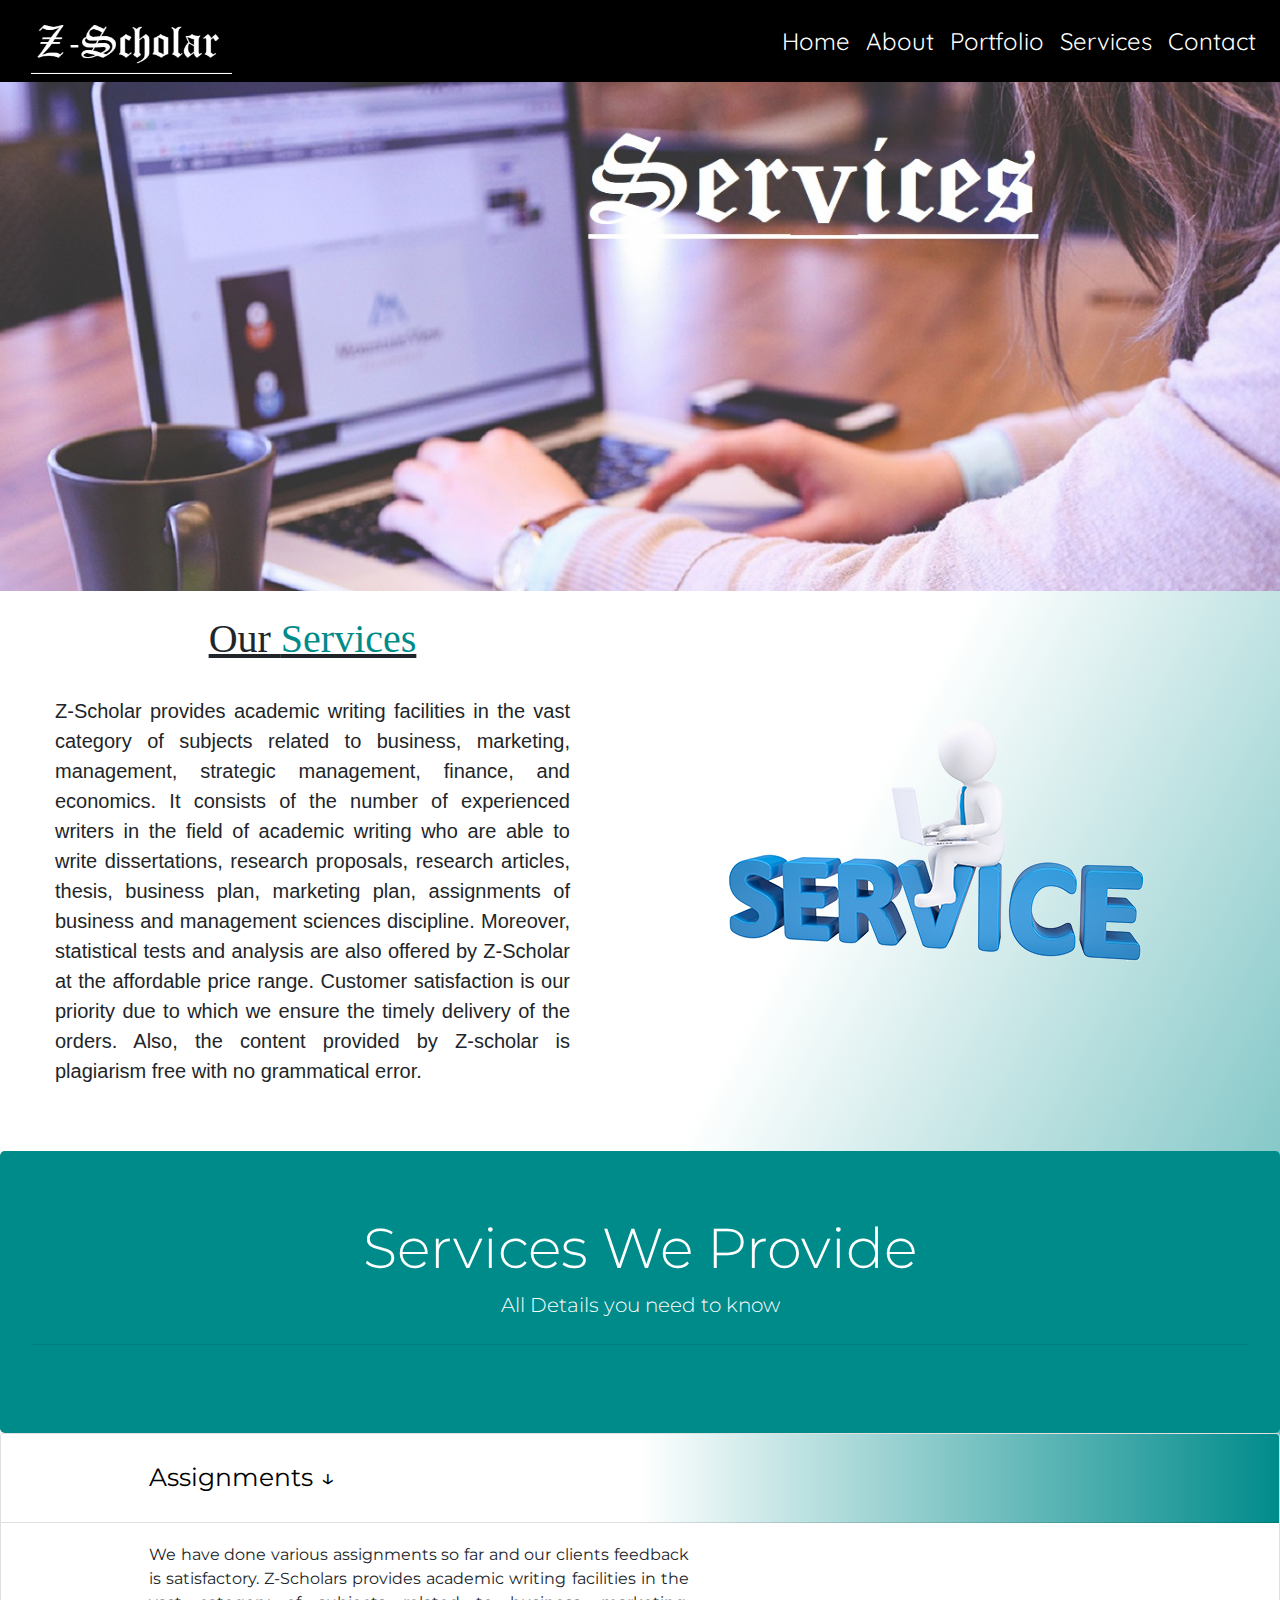
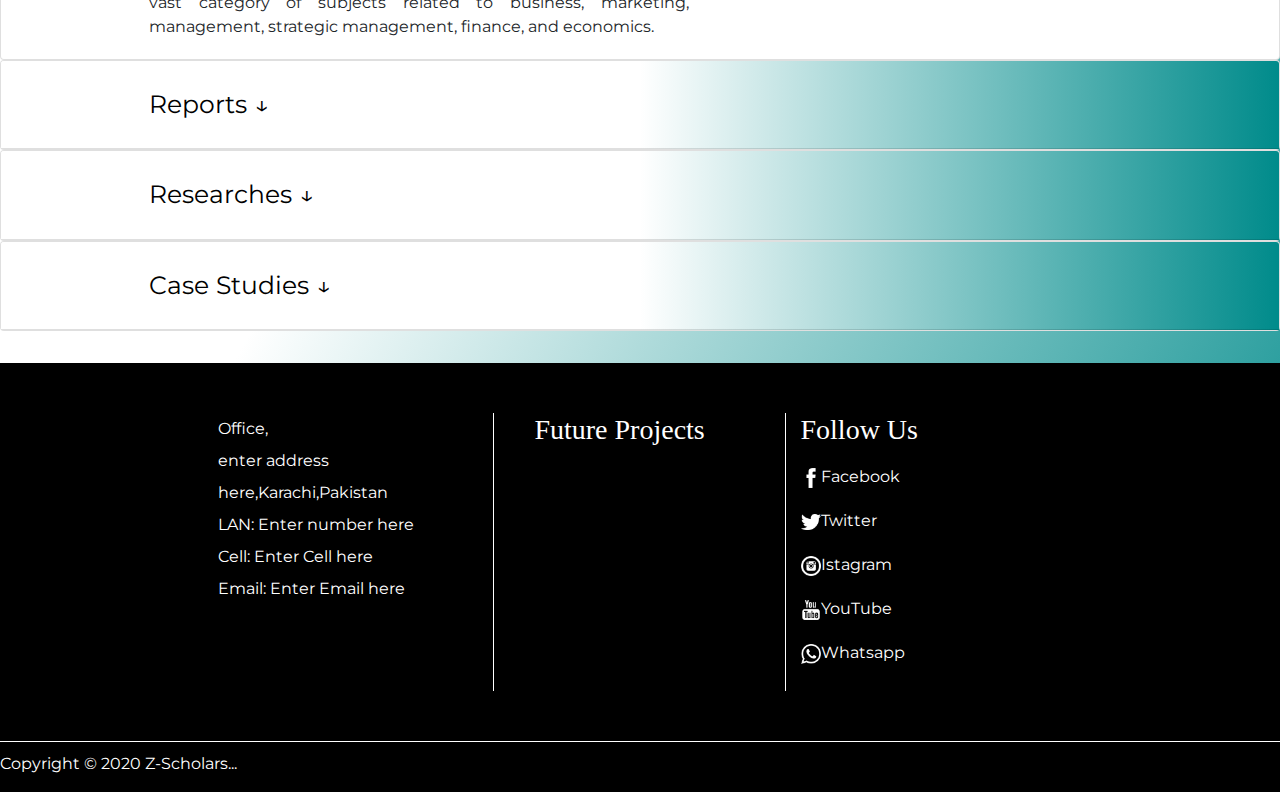
<file: web/public/Pages/Services.html>
<!doctype html>
<html lang="en">

<head>
    <title>Z-Scholar</title>
    <!-- Required meta tags -->
    <meta charset="utf-8">
    <meta name="viewport" content="width=device-width, initial-scale=1, shrink-to-fit=no">

    <!-- Bootstrap CSS -->
    <link rel="stylesheet" href="https://stackpath.bootstrapcdn.com/bootstrap/4.3.1/css/bootstrap.min.css" integrity="sha384-ggOyR0iXCbMQv3Xipma34MD+dH/1fQ784/j6cY/iJTQUOhcWr7x9JvoRxT2MZw1T" crossorigin="anonymous">
    <link rel="stylesheet" href="../style.css">
</head>

<body>
    <nav class="navbar navbar-expand-sm justify-content-end fixed-top" style="background-color: black;">
        <div class="col logo">
            <a href="../index.html"><img src="../images/logo.PNG" alt=""></a>
        </div>
        <button class="navbar-toggler" type="button" data-toggle="collapse" data-target="#navbarSupportedContent">
            <span ><img src="../images/menu-icon.png" width="45px" height="45px" alt=""></span>
        </button>
        <div class="collapse navbar-collapse flex-grow-0" id="navbarSupportedContent">
            <ul class="navbar-nav text-right NaVBar">
                <li class="nav-item active">
                    <a class="nav-link" href="../index.html">Home</a>
                </li>
                <li class="nav-item active">
                    <a class="nav-link" href="About.html">About</a>
                </li>
                <li class="nav-item active">
                    <a class="nav-link" href="Portfolio.html">Portfolio</a>
                </li>
                <li class="nav-item active">
                    <a class="nav-link" href="Services.html">Services</a>
                </li>
                <li class="nav-item active">
                    <a class="nav-link" href="Contact.html">Contact</a>
                </li>
            </ul>
        </div>
    </nav>

    <div>
        <img src="../images/services.jpg" width="100%" height="auto" alt="">
    </div>
    <br>
    <div class="row">
        <div class="col-md-12 col-sm-12 col-lg-6 col-xs-12">
            <center>
                <div style="font-style: bold; font-family:Georgia, 'Times New Roman', Times, serif">
                    <u><h1 style="font-size: 40px">Our <span style="color: darkcyan;">Services</span></h1></u>
                    <p class="intro"> Z-Scholar provides academic writing facilities in the vast category of subjects related to business, marketing, management, strategic management, finance, and economics. It consists of the number of experienced writers in the field
                        of academic writing who are able to write dissertations, research proposals, research articles, thesis, business plan, marketing plan, assignments of business and management sciences discipline. Moreover, statistical tests and
                        analysis are also offered by Z-Scholar at the affordable price range. Customer satisfaction is our priority due to which we ensure the timely delivery of the orders. Also, the content provided by Z-scholar is plagiarism free with
                        no grammatical error.
                    </p>
                </div>
            </center>
        </div>
        <div class="col-md-12 col-sm-12 col-lg-6 col-xs-12 ">
            <center>
                <div>
                    <img src="../images/our-services-png.png" alt="" style="padding-top: 100px; padding-right: 70px;">
                </div>
            </center>
        </div>
    </div>
    <br>
    <div class="jumbotron" style="color: white;background-color: darkcyan; text-align: center;">
        <h1 class="display-4">Services We Provide</h1>
        <p class="lead">All Details you need to know</p>
        <hr class="my-4">

    </div>
    <div id="accordion" style="position: relative;bottom: 32px;">

        <div class="card">
            <div class="card-header">
                <a class="card-link" data-toggle="collapse" href="#collapseOne">
              Assignments &darr;
            </a>
            </div>
            <div id="collapseOne" class="collapse show" data-parent="#accordion">
                <div class="card-body">
                    <div class="row">
                        <div class="col-md-6 col-lg-6 col-xl-6 col-sm-6 col-xs-12" style="text-align: justify;">
                            We have done various assignments so far and our clients feedback is satisfactory. Z-Scholars provides academic writing facilities in the vast category of subjects related to business, marketing, management, strategic management, finance, and economics.
                        </div>
                    </div>
                </div>
            </div>
        </div>

        <div class="card">
            <div class="card-header">
                <a class="collapsed card-link" data-toggle="collapse" href="#collapseTwo">
              Reports &darr;
            </a>
            </div>
            <div id="collapseTwo" class="collapse" data-parent="#accordion">
                <div class="card-body">
                    <div class="row">
                        <div class="col-md-6 col-lg-6 col-xl-6 col-sm-6 col-xs-12" style="text-align: justify;">
                            Z-Scholars provides academic writing facilities in the vast category of subjects related to business, marketing, management, strategic management, finance, and economics.
                        </div>
                    </div>
                </div>
            </div>
        </div>
        <div class="card">
            <div class="card-header">
                <a class="collapsed card-link" data-toggle="collapse" href="#collapseThree">
              Researches &darr;
            </a>
            </div>
            <div id="collapseThree" class="collapse" data-parent="#accordion">
                <div class="card-body">
                    <div class="row">
                        <div class="col-md-6 col-lg-6 col-xl-6 col-sm-6 col-xs-12" style="text-align: justify;">
                            Z-Scholars provides academic writing facilities in the vast category of subjects related to thesis of different subjects like business, marketing, management, strategic management, finance, and economics.
                        </div>
                    </div>
                </div>
            </div>
        </div>
        <div class="card">
            <div class="card-header">
                <a class="collapsed card-link" data-toggle="collapse" href="#collapseFour">
              Case Studies &darr;
            </a>
            </div>
            <div id="collapseFour" class="collapse" data-parent="#accordion">
                <div class="card-body">
                    <div class="row">
                        <div class="col-md-6 col-lg-6 col-xl-6 col-sm-6 col-xs-12" style="text-align: justify;">
                            We have done various assignments so far and our clients feedback is satisfactory. Z-Scholars provides academic writing facilities in the vast category of subjects related to business, marketing, management, strategic management, finance, and economics.
                        </div>
                    </div>
                </div>
            </div>
        </div>

    </div>


    <!-- ------- footer --------- -->


    <div class="row  top " style="background-color: black;">
        <div class="col-lg-1 col-xl-2">

        </div>

        <div class="col-md-12 col-sm-12 col-lg-10 col-xl-8 foot ">
            <div class="row">
                <div class="col-md-4 col-sm-4 col-lg-4 col-xl-4  " style="border-right:1px solid white  ;">
                    <p class="foot1">Office,<br>enter address here,Karachi,Pakistan<br> LAN: Enter number here<br> Cell: Enter Cell here<br> Email: Enter Email here</p>
                </div>
                <div class="col-md-4 col-sm-4 col-lg-4 col-xl-4  " style="border-right:1px solid white  ; padding-left: 40px;">
                    <h3 class="white" style="font-family: old english text mt;">Future Projects</h3>
                </div>
                <div class=" col-md-4 col-sm-4 col-lg-4 col-xl-4 white ">
                    <h3 class="white " style="font-family: old english text mt; ">Follow Us</h3>

                    <ul class="footlogo ">

                        <li>
                            <a href="# "><img src="..\images\facebook-xxl.png " alt="Facebook-logo "></a>Facebook</li>
                        <li>
                            <a href="# "><img src="..\images\twitter-xxl.png " alt="Twitter-logo "></a>Twitter</li>
                        <li>
                            <a href="# "><img src="..\images\instagram-5-xxl.png " alt="Instagram-logo "></a>Istagram
                        </li>
                        <li>
                            <a href="# "><img src="..\images\youtube-xxl.png " alt="Youtube-logo "></a>YouTube</li>
                        <li>
                            <a href="# "><img src="..\images\whatsapp-xxl.png " alt="Whatsapp-logo "></a>Whatsapp</li>
                    </ul>




                </div>
            </div>

            <div class=" col-lg-1 col-xl-2 ">


            </div>

        </div>
    </div>
    <div class="row" style="background-color: black; border-top: white solid 1px;">
        <div class="col-md-12 col-sm-12 col-lg-12 col-xs-12">
            <p style="color: white; padding:10px 0px 0px 0px;"> Copyright © 2020 Z-Scholars...</p>

        </div>

    </div>
    <!-- Optional JavaScript -->
    <!-- jQuery first, then Popper.js, then Bootstrap JS -->
    <script src="https://code.jquery.com/jquery-3.3.1.slim.min.js" integrity="sha384-q8i/X+965DzO0rT7abK41JStQIAqVgRVzpbzo5smXKp4YfRvH+8abtTE1Pi6jizo" crossorigin="anonymous"></script>
    <script src="https://cdnjs.cloudflare.com/ajax/libs/popper.js/1.14.7/umd/popper.min.js" integrity="sha384-UO2eT0CpHqdSJQ6hJty5KVphtPhzWj9WO1clHTMGa3JDZwrnQq4sF86dIHNDz0W1" crossorigin="anonymous"></script>
    <script src="https://stackpath.bootstrapcdn.com/bootstrap/4.3.1/js/bootstrap.min.js" integrity="sha384-JjSmVgyd0p3pXB1rRibZUAYoIIy6OrQ6VrjIEaFf/nJGzIxFDsf4x0xIM+B07jRM" crossorigin="anonymous"></script>
</body>

</html>
</file>
<file: web/public/style.css>
@import url('https://fonts.googleapis.com/css?family=Quicksand:400,500,700');
@import url("https://fonts.googleapis.com/css?family=Montserrat:300,400,500,600,700,800,900");
html,
body {
    font-family: "Montserrat", sans-serif;
    margin: 0;
    padding-top: 37px;
    padding-right: 0px;
    overflow-x: hidden;
    box-sizing: border-box;
    background: linear-gradient(to bottom right, white, white, darkcyan);
}

@media only screen and (max-width: 990px) {
    .NaVBar {
        width: 100%;
        margin-left: 3px;
    }
}

.NaVBar li a {
    text-align: center;
    padding-right: 17px;
    font-family: "Quicksand", sans-serif;
}

.NaVBar li :hover {
    color: darkcyan;
}

.NaVBar li a {
    text-decoration: none;
    color: #fff;
    line-height: 50px;
    font-size: 1.5rem;
}

.navbar-toggler:hover {
    background-color: grey;
}

.logo img {
    height: 65px;
}

@media only screen and (max-width:675px) {
    .NaVBar li a {
        font-size: 1.2rem;
    }
    .logo img {
        margin-left: 10%;
        width: 60px;
        height: 20px;
    }
}

@media only screen and (max-width:730px) {
    .logo img {
        width: 160px;
        height: 50px;
    }
}

.intro h4 {
    font-weight: bold;
    font-style: oblique;
}

.intro {
    font-size: 20px;
    text-indent: 0%;
    font-family: Arial, Helvetica, sans-serif;
    text-align: left;
    text-align: justify;
    padding: 25px 55px;
}


/* Service Area CSS */

.service-btn {
    border-radius: 20%;
    margin: 15px;
    padding: 15px 20px 15px 20px;
    color: white;
    background: linear-gradient(to right, darkcyan, #83c331);
}

.single-course-area .course-icon {
    -webkit-box-flex: 0;
    -ms-flex: 0 0 91px;
    flex: 0 0 91px;
    min-width: 91px;
    width: 91px;
    background: darkcyan;
    background: -webkit-linear-gradient(to right, darkcyan, #83c331);
    background: linear-gradient(to right, darkcyan, #83c331);
    width: 91px;
    height: 91px;
    line-height: 95px;
    font-size: 40px;
    color: #ffffff;
    text-align: center;
    border-radius: 50%;
    margin-right: 30px;
}

@media only screen and (min-width: 992px) and (max-width: 1199px) {
    .single-course-area .course-content h4 {
        font-size: 18px;
    }
}

@media only screen and (min-width: 768px) and (max-width: 991px) {
    .single-course-area .course-content h4 {
        font-size: 16px;
    }
}

@media only screen and (max-width: 767px) {
    .single-course-area .course-content h4 {
        font-size: 18px;
    }
}

.single-course-area .course-content p {
    margin-bottom: 0;
}

.single-course-area:hover .course-content h4,
.single-course-area:focus .course-content h4 {
    color: darkcyan;
}


}

/* Testimonials Area CSS */
.single-testimonial-area {
    padding: 45px;
    position: relative;
    z-index: 1;
}
.single-testimonial-area .testimonial-thumb {
    -webkit-box-flex: 0;
    -ms-flex: 0 0 55px;
    flex: 0 0 55px;
    max-width: 55px;
    width: 55px;
    height: 55px;
    border: 2px solid transparent;
    margin-right: 40px;
    margin-top: 15px;
    border-radius: 50%;
}
.single-testimonial-area .testimonial-thumb img {
    width: 50px;
    height: 50px;
    border-radius: 50%;
}
.single-testimonial-area .testimonial-content h5 {
    color: #ffffff;
    font-weight: 500;
    margin-bottom: 30px;
}
.single-testimonial-area .testimonial-content p {
    color: #ffffff;
}
.single-testimonial-area .testimonial-content h6 {
    color: #ffffff;
    margin-bottom: 0;
    font-weight: 500;
    font-size: 15px;
}
.single-testimonial-area .testimonial-content h6 span {
    color: darkcyan;
}
.single-testimonial-area:hover .testimonial-thumb {
    border-color: darkcyan;
}
.single-testimonial-area:hover .testimonial-content h5 {
    color: darkcyan;
}

/*Card*/
.card .card-header {
    padding: 25px;
    background: linear-gradient(to right, white, white, darkcyan);
}
.card-header .card-link {
    margin: 10%;
    font-size: 25px;
    text-decoration: none;
    color: black !important;
    text-align: justify;
}
.card-link:hover {
    color: darkcyan !important;
    font-size: 27px;
}
.card-body {
    margin-left: 10%;
}

/* Footer */
.foot {
    padding-top: 50px;
    padding-bottom: 50px;
}
.foot1 {
    line-height: 2;
    color: white;
}
.white {
    color: white;
}
.footlogo li a img {
    width: 20px;
}
.footlogo li {
    /* display: inline-block; */
    
    padding: 10px;
    margin-left: -50px;
    list-style: none;
}
</file>
